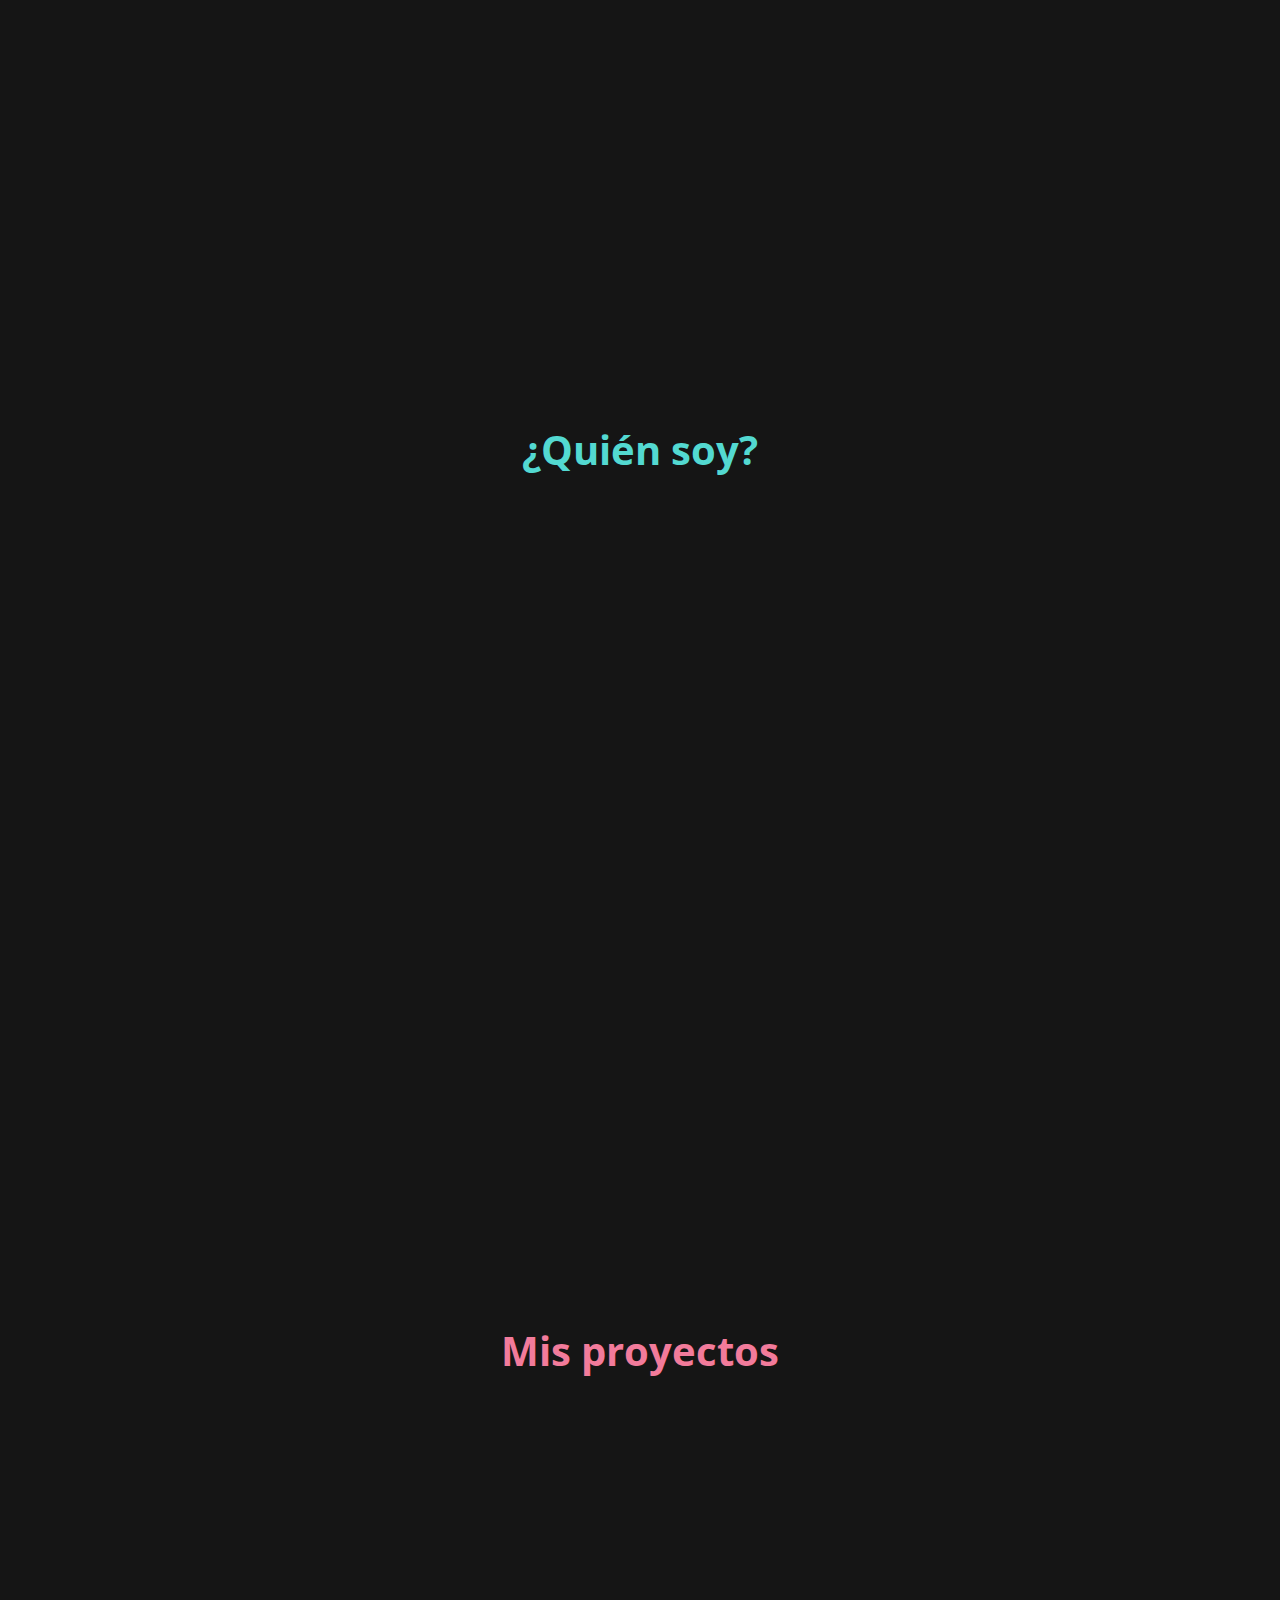
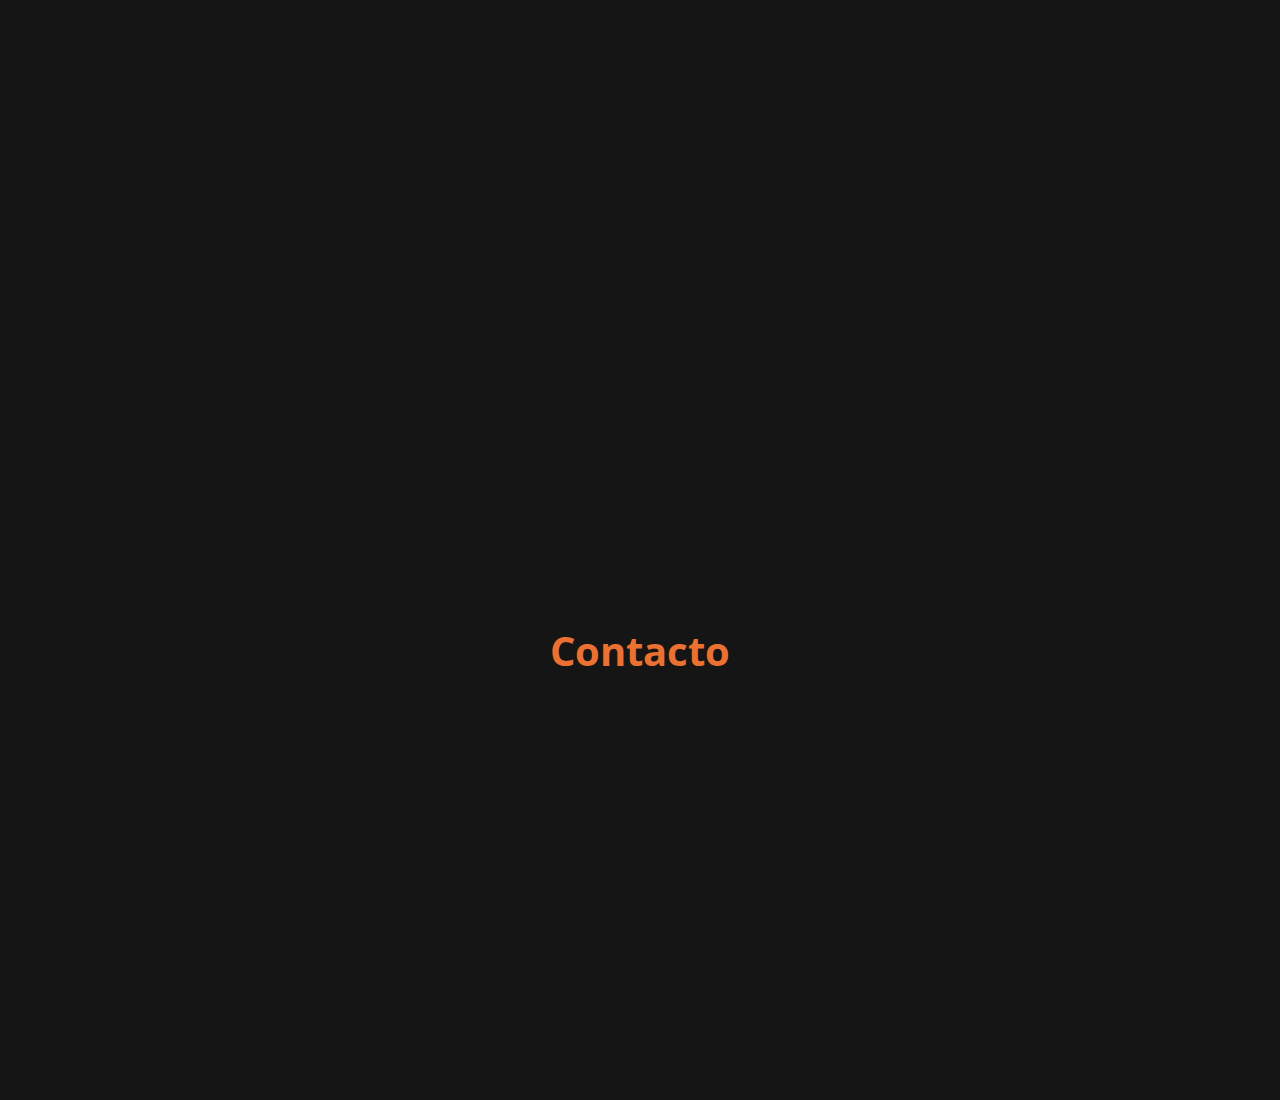
<file: index.html>
<!DOCTYPE html>
<html lang="en">
<head>
    <meta charset="UTF-8">
    <meta http-equiv="X-UA-Compatible" content="IE=edge">
    <meta name="viewport" content="width=device-width, initial-scale=1.0">
    <link rel="stylesheet" href="style.css">
    <!--Fonts-->
    <link rel="preconnect" href="https://fonts.googleapis.com">
    <link rel="preconnect" href="https://fonts.gstatic.com" crossorigin>
    <link href="https://fonts.googleapis.com/css2?family=Open+Sans:ital,wght@0,300;0,400;0,600;1,300;1,400&display=swap" rel="stylesheet">
    <link href="https://cdn.jsdelivr.net/npm/bootstrap@5.2.0-beta1/dist/css/bootstrap.min.css" rel="stylesheet" integrity="sha384-0evHe/X+R7YkIZDRvuzKMRqM+OrBnVFBL6DOitfPri4tjfHxaWutUpFmBp4vmVor" crossorigin="anonymous">
    <title>Menu</title>
</head>
<body>
      <div class="row" style="width: 100%; height: 98vh;margin:0">
        <div class="background-one link-container col-md-4 col-12" style="height: 100vh;">
          <a class="link-one" href="Who.html"><b>¿Quién soy?</b></a>
        </div>
        <div class="background-two link-container col-md-4 col-12" style="height: 100vh;">
          <a class="link-two" href="Proyects.html"><b>Mis proyectos</b></a>
        </div>
        <div class="background-three link-container col-md-4 col-12" style="height: 100vh;">
          <a class="link-three" href="Contact.html"><b>Contacto</b></a>
        </div>
      </div>
      <script src="https://cdn.jsdelivr.net/npm/bootstrap@5.2.0-beta1/dist/js/bootstrap.bundle.min.js" integrity="sha384-pprn3073KE6tl6bjs2QrFaJGz5/SUsLqktiwsUTF55Jfv3qYSDhgCecCxMW52nD2" crossorigin="anonymous"></script>
</body>
</html>
</file>
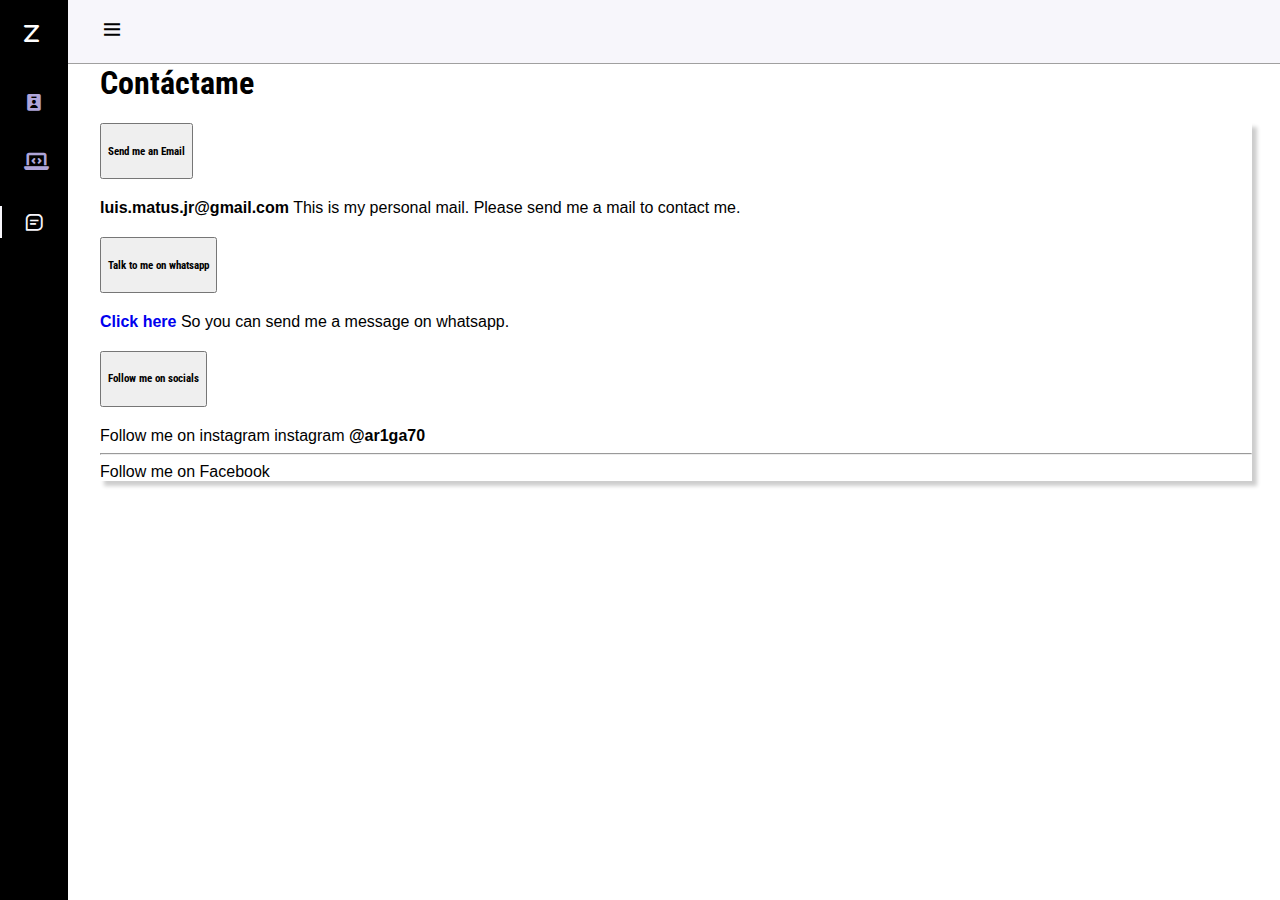
<file: Contact.html>
<!DOCTYPE html>
<html lang="en">
<head>
    <meta charset="UTF-8">
    <meta http-equiv="X-UA-Compatible" content="IE=edge">
    <meta name="viewport" content="width=device-width, initial-scale=1.0">
    <title>Contacto</title><!--Boostrap-->
    <!--Boostrap-->
    <!-- CSS only -->
    <link href="https://cdn.jsdelivr.net/npm/bootstrap@5.2.0-beta1/dist/css/bootstrap.min.css" rel="stylesheet" integrity="sha384-0evHe/X+R7YkIZDRvuzKMRqM+OrBnVFBL6DOitfPri4tjfHxaWutUpFmBp4vmVor" crossorigin="anonymous">
    <link rel="stylesheet" href="https://cdnjs.cloudflare.com/ajax/libs/jquery/3.2.1/jquery.min.js">
    <link rel="stylesheet" href="https://cdn.jsdelivr.net/npm/bootstrap@5.0.0-beta1/dist/js/bootstrap.bundle.min.js">
    <link rel="stylesheet" href="https://cdn.jsdelivr.net/npm/boxicons@latest/css/boxicons.min.css">
    <!--Iconos-->
    <link rel="stylesheet" href="https://cdnjs.cloudflare.com/ajax/libs/font-awesome/6.1.1/css/all.min.css">
    
    <!--Styles customs-->
    <link rel="stylesheet" href="stylewho.css">
    <!--Fonts-->
    <link rel="preconnect" href="https://fonts.googleapis.com">
    <link rel="preconnect" href="https://fonts.gstatic.com" crossorigin>
    <link href="https://fonts.googleapis.com/css2?family=Roboto+Condensed:wght@400;700&display=swap" rel="stylesheet">
</head>
<body id="body-pd">
  <header class="header" id="header" style="border-bottom: 1px solid rgb(160, 160, 160) ;">
      <div class="header_toggle"> <i class='bx bx-menu' id="header-toggle"></i> </div>
  </header>
  <div class="l-navbar" id="nav-bar">
      <nav class="nav">
          <div> <a href="index.html" class="nav_logo"> <i class="fa-solid fa-z nav_icon" style="color: white;"></i> <span class="nav_logo-name">ukhu</span> </a>
              <div class="nav_list"> 
                  <a href="Who.html" class="nav_link"> <i class='bx bxs-user-badge nav_icon'></i> <span class="nav_name">Who am I?</span> </a> 
                  <a href="Proyects.html" class="nav_link" > <i class="fa-solid fa-laptop-code nav_icon"></i></i> <span class="nav_name">Proyects</span> </a> 
                  <a href="Contact.html" class="nav_link active"> <i class='bx bx-message-square-detail nav_icon'></i> <span class="nav_name">Contact me</span> </a> 
      </nav>
  </div>
  <!--Main content-->
  <h1>Contáctame</h1>
  <div class="container-fluid" style="max-width: 90vw; ">
    <div class="accordion" id="accordionExample">
      <div class="accordion-item">
        <h2 class="accordion-header" id="headingOne">
          <button class="accordion-button" type="button" data-bs-toggle="collapse" data-bs-target="#collapseOne" aria-expanded="true" aria-controls="collapseOne">
            <h5>Send me an Email</h5>
          </button>
        </h2>
        <div id="collapseOne" class="accordion-collapse collapse show" aria-labelledby="headingOne" data-bs-parent="#accordionExample">
          <div class="accordion-body">
            <strong>luis.matus.jr@gmail.com</strong> This is my personal mail. Please send me a mail to contact me.
          </div>
        </div>
      </div>
      <div class="accordion-item">
        <h2 class="accordion-header" id="headingTwo">
          <button class="accordion-button collapsed" type="button" data-bs-toggle="collapse" data-bs-target="#collapseTwo" aria-expanded="false" aria-controls="collapseTwo">
            <h5>Talk to me on whatsapp</h5>
          </button>
        </h2>
        <div id="collapseTwo" class="accordion-collapse collapse" aria-labelledby="headingTwo" data-bs-parent="#accordionExample">
          <div class="accordion-body">
            <strong> <a href="https://alvo.chat/3O0" target="_blank">Click here</a> </strong> So you can send me a message on whatsapp.
          </div>
        </div>
      </div>
      <div class="accordion-item">
        <h2 class="accordion-header" id="headingThree">
          <button class="accordion-button collapsed" type="button" data-bs-toggle="collapse" data-bs-target="#collapseThree" aria-expanded="false" aria-controls="collapseThree">
            <h5>Follow me on socials</h5>
          </button>
        </h2>
        <div id="collapseThree" class="accordion-collapse collapse" aria-labelledby="headingThree" data-bs-parent="#accordionExample">
          <div class="accordion-body">
            Follow me on instagram instagram <strong>@ar1ga70</strong> <hr>
            Follow me on Facebook <strong><a href="https://www.facebook.com/luismanujr" target="_blank"></a></strong>
          </div>
        </div>
      </div>
    </div>
  </div>
  
<!-- JavaScript Bundle with Popper -->
<script src="https://cdn.jsdelivr.net/npm/bootstrap@5.2.0-beta1/dist/js/bootstrap.bundle.min.js" integrity="sha384-pprn3073KE6tl6bjs2QrFaJGz5/SUsLqktiwsUTF55Jfv3qYSDhgCecCxMW52nD2" crossorigin="anonymous"></script>
<script src="script.js"></script>
</body>
</html>
</file>
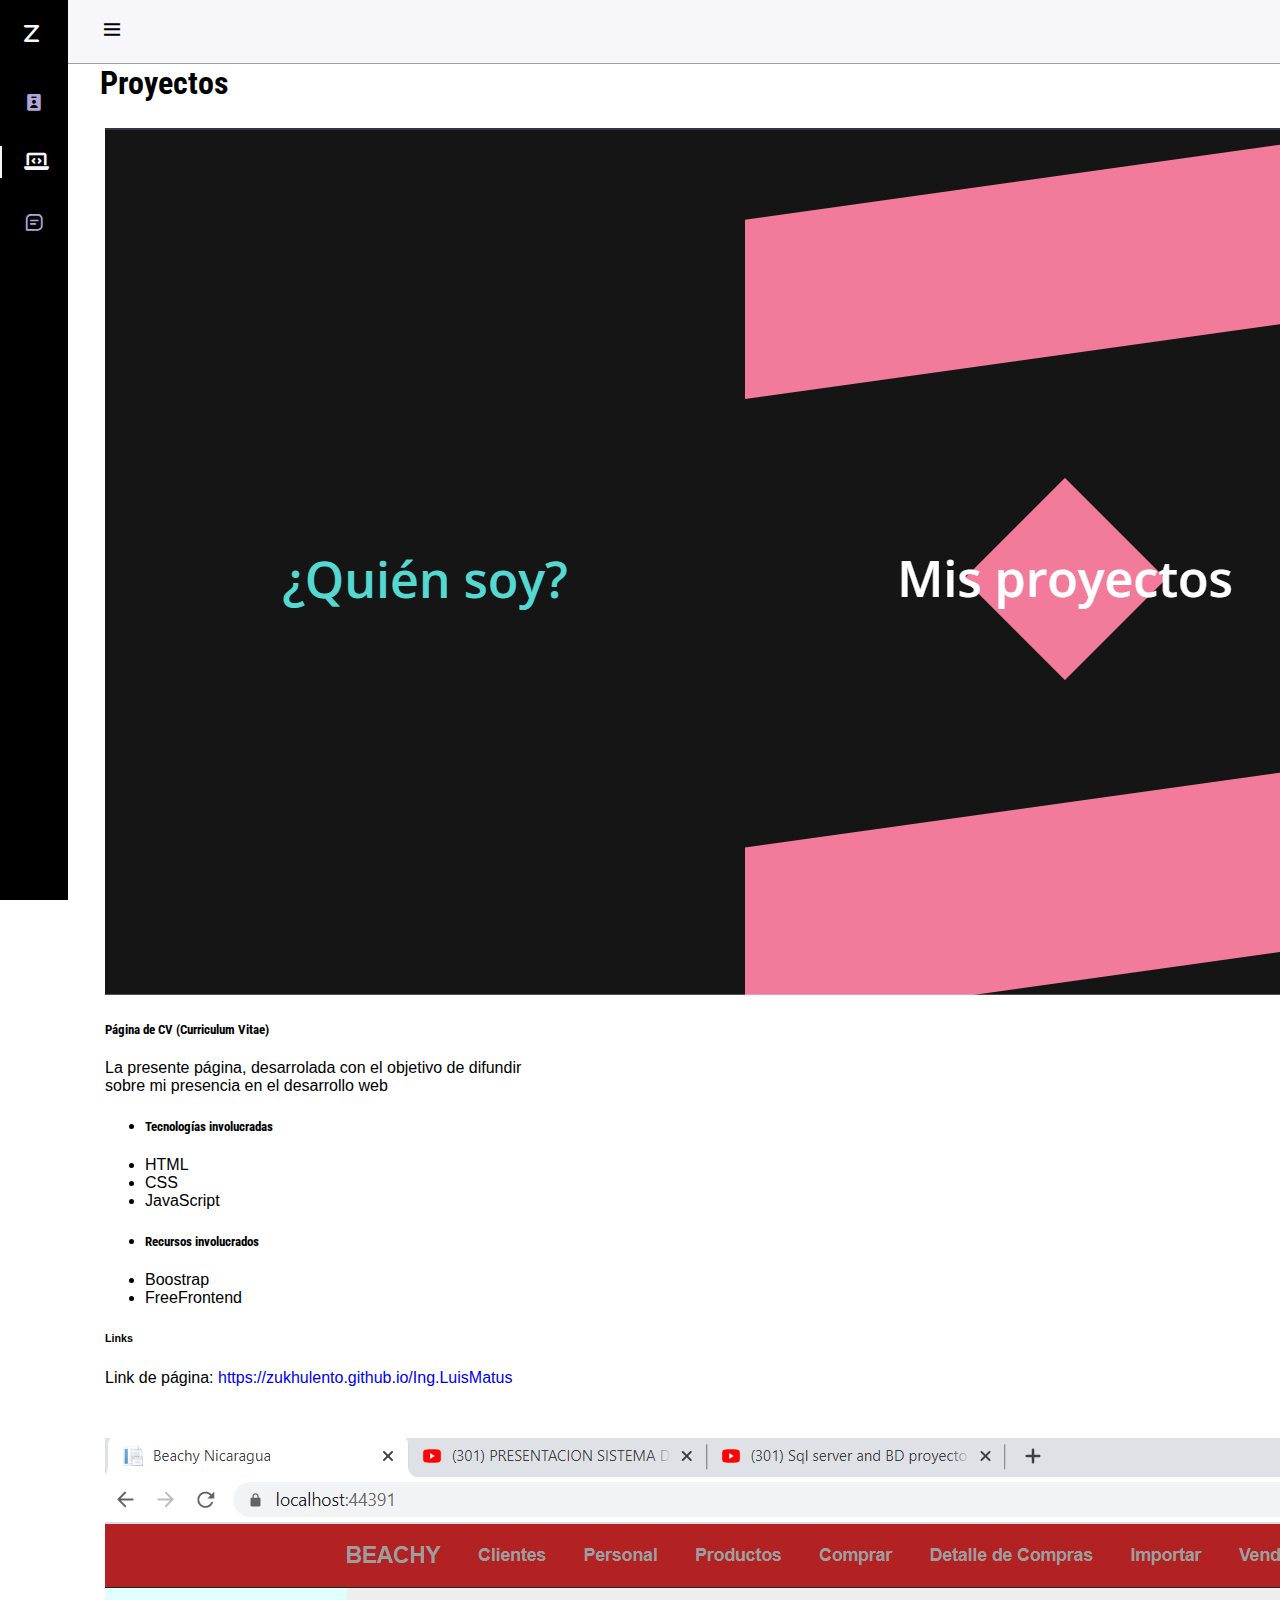
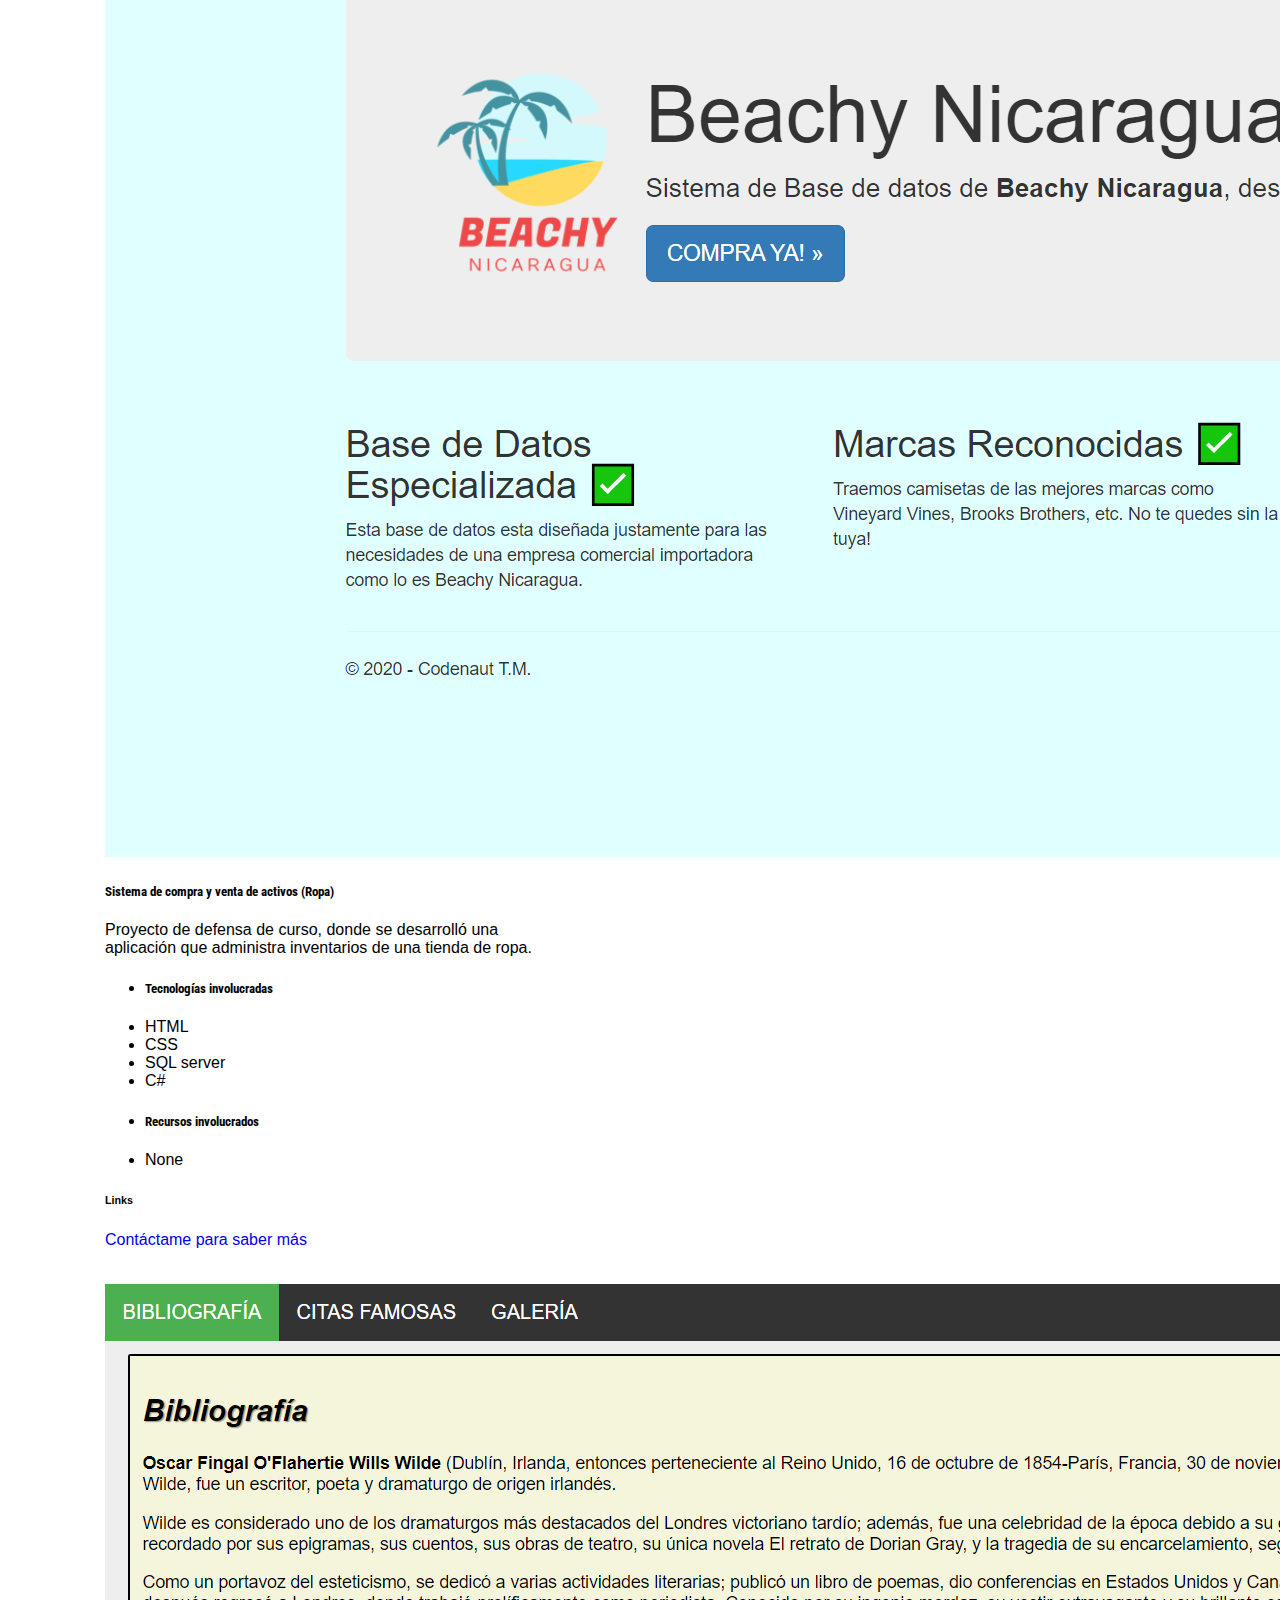
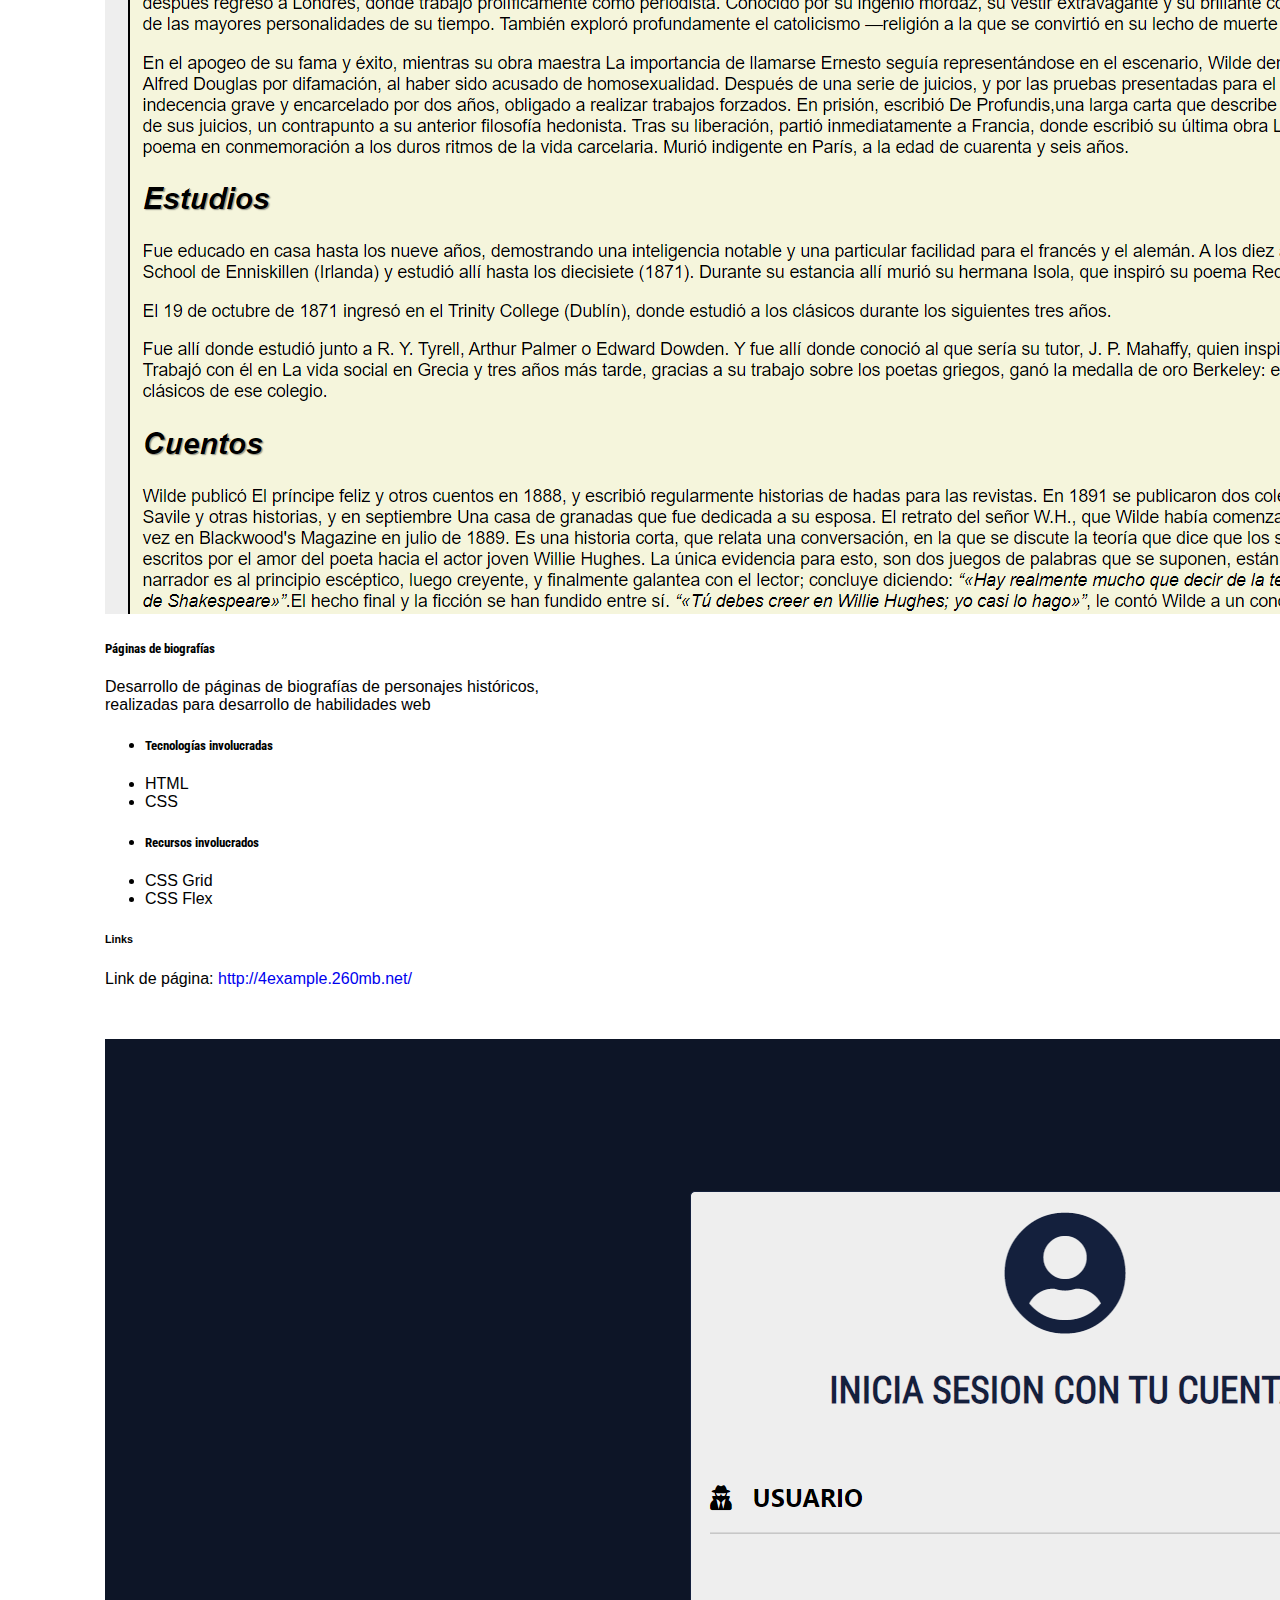
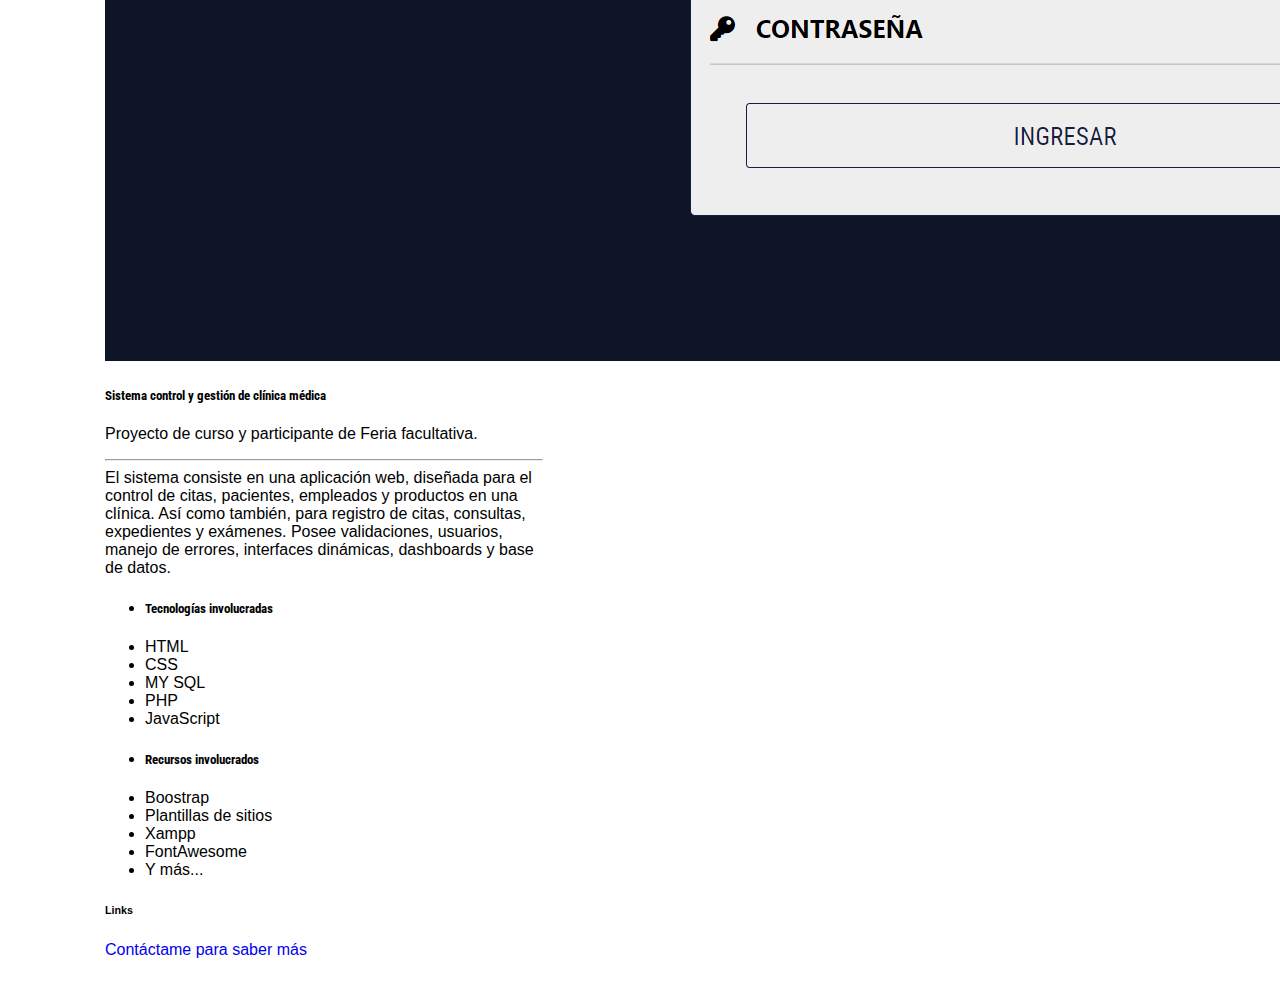
<file: Proyects.html>
<!DOCTYPE html>
<html lang="en">
<head>
    <meta charset="UTF-8">
    <meta http-equiv="X-UA-Compatible" content="IE=edge">
    <meta name="viewport" content="width=device-width, initial-scale=1.0">
    <title>Proyectos</title>
    <!--Boostrap-->
    <!-- CSS only -->
    <link href="https://cdn.jsdelivr.net/npm/bootstrap@5.2.0-beta1/dist/css/bootstrap.min.css" rel="stylesheet" integrity="sha384-0evHe/X+R7YkIZDRvuzKMRqM+OrBnVFBL6DOitfPri4tjfHxaWutUpFmBp4vmVor" crossorigin="anonymous">
    <link rel="stylesheet" href="https://cdnjs.cloudflare.com/ajax/libs/jquery/3.2.1/jquery.min.js">
    <link rel="stylesheet" href="https://cdn.jsdelivr.net/npm/bootstrap@5.0.0-beta1/dist/js/bootstrap.bundle.min.js">
    <link rel="stylesheet" href="https://cdn.jsdelivr.net/npm/boxicons@latest/css/boxicons.min.css">
    <!--Iconos-->
    <link rel="stylesheet" href="https://cdnjs.cloudflare.com/ajax/libs/font-awesome/6.1.1/css/all.min.css">
    
    <!--Styles customs-->
    <link rel="stylesheet" href="stylewho.css">
    <link rel="stylesheet" href="styleproyects.css">
    <!--Fonts-->
    <link rel="preconnect" href="https://fonts.googleapis.com">
    <link rel="preconnect" href="https://fonts.gstatic.com" crossorigin>
    <link href="https://fonts.googleapis.com/css2?family=Roboto+Condensed:wght@400;700&display=swap" rel="stylesheet">
</head>
<body id="body-pd">
  <header class="header" id="header" style="border-bottom: 1px solid rgb(160, 160, 160) ;">
      <div class="header_toggle"> <i class='bx bx-menu' id="header-toggle"></i> </div>
  </header>
  <div class="l-navbar" id="nav-bar">
    <nav class="nav">
        <div> <a href="index.html" class="nav_logo"> <i class="fa-solid fa-z nav_icon" style="color: white;"></i> <span class="nav_logo-name">ukhu</span> </a>
            <div class="nav_list"> 
                <a href="Who.html" class="nav_link"> <i class='bx bxs-user-badge nav_icon'></i> <span class="nav_name">Who am I?</span> </a> 
                <a href="Proyects.html" class="nav_link active"  > <i class="fa-solid fa-laptop-code nav_icon"></i></i> <span class="nav_name">Proyects</span> </a> 
                <a href="Contact.html" class="nav_link "> <i class='bx bx-message-square-detail nav_icon'></i> <span class="nav_name">Contact me</span> </a> 
    </nav>
  </div>
    <h1>Proyectos</h1>
    <!--Main content-->
    <div class="container-fluid row">
        <div class="col-md-1">

        </div>
        <div class="card col-12 col-md-4">
            <img src="Img/P1.png" class="card-img-top" alt="Proyecto 1">
            <div class="card-body">
              <h5 class="card-title">Página de CV (Curriculum Vitae)</h5>
              <p class="card-text">La presente página, desarrolada con el objetivo de difundir sobre mi presencia en el desarrollo web</p>
            </div>
            
            <ul class="list-group list-group-flush">
                
                <li class="list-group-item"><h5 class="card-title">Tecnologías involucradas</h5></li>
                <li class="list-group-item">HTML</li>
                <li class="list-group-item">CSS</li>
                <li class="list-group-item">JavaScript</li>
                <li class="list-group-item"><h5 class="card-title">Recursos involucrados</h5></li>
                <li class="list-group-item">Boostrap</li>
                <li class="list-group-item">FreeFrontend</li>

            </ul>
            <div class="card-body">
                <h6 class="card-title">Links</h6>
              <p>Link de página: <a href="https://zukhulento.github.io/Ing.LuisMatus" class="card-link">https://zukhulento.github.io/Ing.LuisMatus</a></p>
            </div>
        </div>
        <div class="col-md-1">

        </div>
        <div class="card  col-12 col-md-4">
        <img src="Img/IMG.png" class="card-img-top" alt="Proyecto 2">
        <div class="card-body">
            <h5 class="card-title">Sistema de compra y venta de activos (Ropa)</h5>
            <p class="card-text">Proyecto de defensa de curso, donde se desarrolló una aplicación que administra inventarios de una tienda de ropa.</p>
        </div>
        <ul class="list-group list-group-flush">
            <li class="list-group-item"><h5 class="card-title">Tecnologías involucradas</h5></li>
                <li class="list-group-item">HTML</li>
                <li class="list-group-item">CSS</li>
                <li class="list-group-item">SQL server</li>
                <li class="list-group-item">C#</li>
                <li class="list-group-item"><h5 class="card-title">Recursos involucrados</h5></li>
                <li class="list-group-item">None</li>
        </ul>
        <div class="card-body">
            <h6 class="card-title">Links</h6>
            <a href="Contact.html" class="card-link">Contáctame para saber más</a>
        </div>
        </div>

    </div>
    <div class="container-fluid row">
        <div class="col-md-1">

        </div>
        <div class="card col-12 col-md-4">
            <img src="Img/Páginas.png" class="card-img-top" alt="Proyecto 3">
            <div class="card-body">
              <h5 class="card-title">Páginas de biografías</h5>
              <p class="card-text">Desarrollo de páginas de biografías de personajes históricos, realizadas para desarrollo de habilidades web</p>
            </div>
            
            <ul class="list-group list-group-flush">
                
                <li class="list-group-item"><h5 class="card-title">Tecnologías involucradas</h5></li>
                <li class="list-group-item">HTML</li>
                <li class="list-group-item">CSS</li>
                <li class="list-group-item"><h5 class="card-title">Recursos involucrados</h5></li>
                <li class="list-group-item">CSS Grid</li>
                <li class="list-group-item">CSS Flex</li>

            </ul>
            <div class="card-body">
                <h6 class="card-title">Links</h6>
              <p>Link de página: <a href="http://4example.260mb.net/" class="card-link">http://4example.260mb.net/</a></p>
            </div>
        </div>
        <div class="col-md-1">

        </div>
        <div class="card  col-12 col-md-4">
        <img src="Img/SistemaClinica.png" class="card-img-top" alt="Proyecto 4">
        <div class="card-body">
            <h5 class="card-title">Sistema control y gestión de clínica médica</h5>
            <p class="card-text">Proyecto de curso y participante de Feria facultativa. <hr>
            El sistema consiste en una aplicación web, diseñada para el control de citas, pacientes, empleados y productos en una clínica. Así como también, para registro de citas, consultas,
        expedientes y exámenes. Posee validaciones, usuarios, manejo de errores, interfaces dinámicas, dashboards y base de datos.</p>
        </div>
        <ul class="list-group list-group-flush">
            <li class="list-group-item"><h5 class="card-title">Tecnologías involucradas</h5></li>
                <li class="list-group-item">HTML</li>
                <li class="list-group-item">CSS</li>
                <li class="list-group-item">MY SQL</li>
                <li class="list-group-item">PHP</li>
                <li class="list-group-item">JavaScript</li>
                <li class="list-group-item"><h5 class="card-title">Recursos involucrados</h5></li>
                <li class="list-group-item">Boostrap</li>
                <li class="list-group-item">Plantillas de sitios</li>
                <li class="list-group-item">Xampp</li>
                <li class="list-group-item">FontAwesome</li>
                <li class="list-group-item">Y más...</li>
        </ul>
        <div class="card-body">
            <h6 class="card-title">Links</h6>
            <a href="/Contact.html" class="card-link">Contáctame para saber más</a>
        </div>
        </div>

    </div>
    <!-- JavaScript Bundle with Popper -->
    <script src="https://cdn.jsdelivr.net/npm/bootstrap@5.2.0-beta1/dist/js/bootstrap.bundle.min.js" integrity="sha384-pprn3073KE6tl6bjs2QrFaJGz5/SUsLqktiwsUTF55Jfv3qYSDhgCecCxMW52nD2" crossorigin="anonymous"></script>
    <script src="script.js"></script>
</body>
</html>
</file>
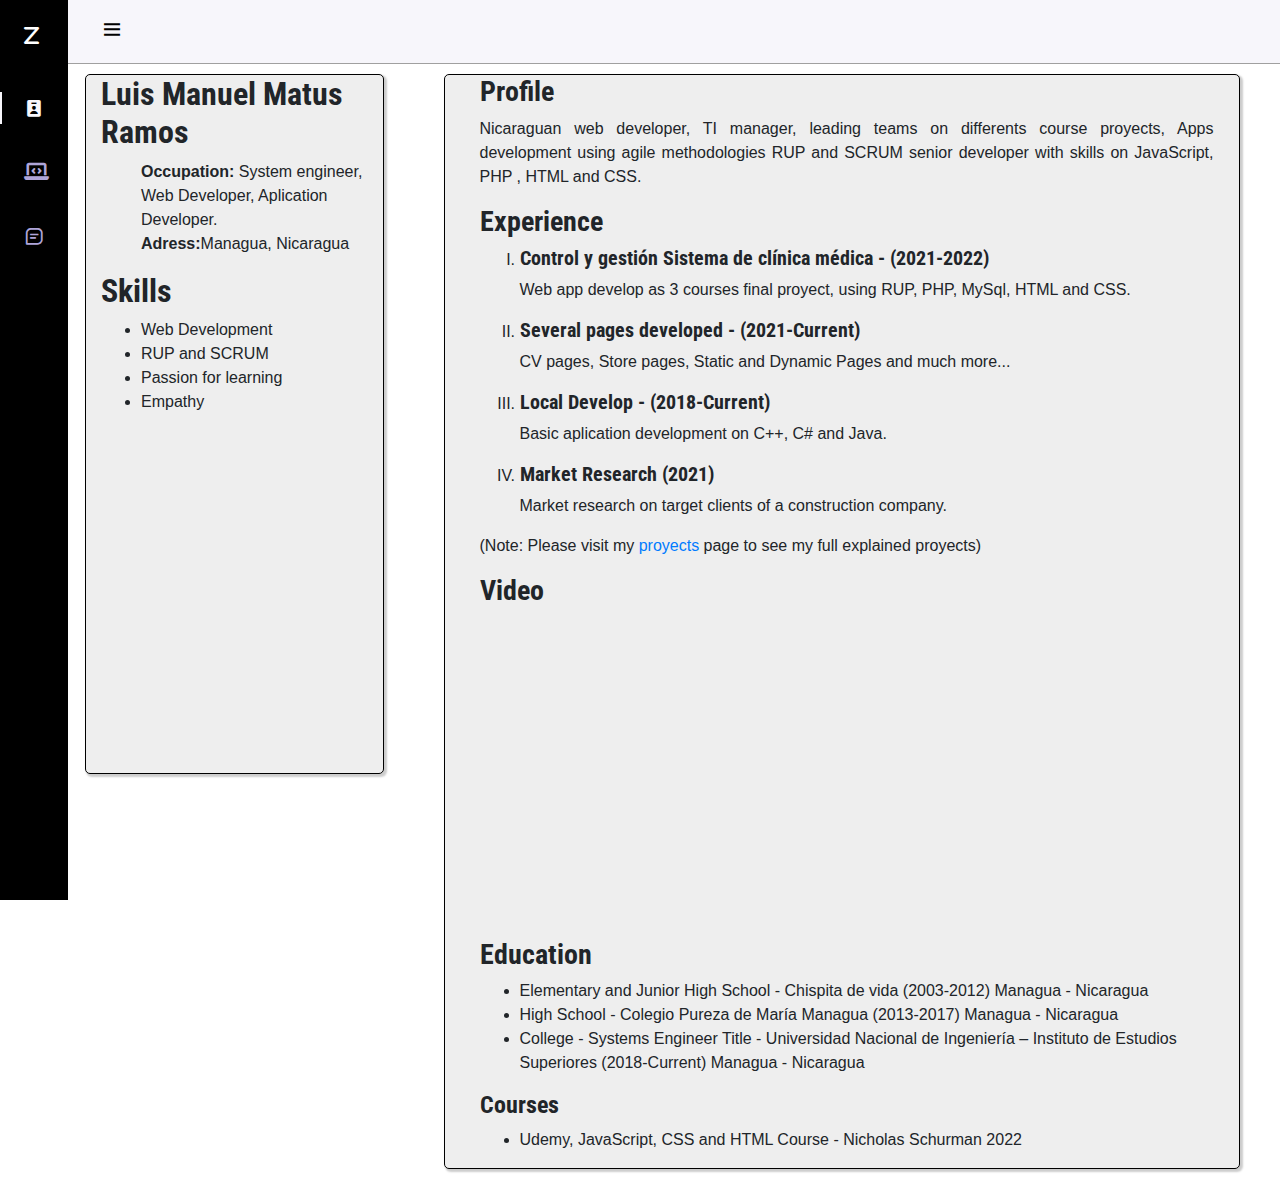
<file: Who.html>
<!DOCTYPE html>
<html lang="en">

<head>
    <meta charset="UTF-8">
    <meta http-equiv="X-UA-Compatible" content="IE=edge">
    <meta name="viewport" content="width=device-width, initial-scale=1.0">
    <title>¿Quién soy?</title>
    <!--Boostrap-->
    <!-- CSS only -->
    <link rel="stylesheet" href="https://maxcdn.bootstrapcdn.com/bootstrap/4.1.3/css/bootstrap.min.css">
    <link href="https://cdn.jsdelivr.net/npm/bootstrap@5.2.0-beta1/dist/css/bootstrap.min.css" rel="stylesheet"
        integrity="sha384-0evHe/X+R7YkIZDRvuzKMRqM+OrBnVFBL6DOitfPri4tjfHxaWutUpFmBp4vmVor" crossorigin="anonymous">
    <link rel="stylesheet" href="https://cdnjs.cloudflare.com/ajax/libs/jquery/3.2.1/jquery.min.js">
    <link rel="stylesheet" href="https://cdn.jsdelivr.net/npm/bootstrap@5.0.0-beta1/dist/js/bootstrap.bundle.min.js">
    <link rel="stylesheet" href="https://cdn.jsdelivr.net/npm/boxicons@latest/css/boxicons.min.css">
    <!--Iconos-->
    <link rel="stylesheet" href="https://cdnjs.cloudflare.com/ajax/libs/font-awesome/6.1.1/css/all.min.css">

    <!--Styles customs-->
    <link rel="stylesheet" href="stylewho.css">
    <!--Fonts-->
    <link rel="preconnect" href="https://fonts.googleapis.com">
    <link rel="preconnect" href="https://fonts.gstatic.com" crossorigin>
    <link href="https://fonts.googleapis.com/css2?family=Roboto+Condensed:wght@400;700&display=swap" rel="stylesheet">
</head>

<body id="body-pd">
    <header class="header" id="header" style="border-bottom: 1px solid rgb(160, 160, 160) ;">
        <div class="header_toggle"> <i class='bx bx-menu' id="header-toggle"></i> </div>
    </header>
    <div class="l-navbar" id="nav-bar">
        <nav class="nav">
            <div> <a href="index.html" class="nav_logo"> <i class="fa-solid fa-z nav_icon" style="color: white;"></i>
                    <span class="nav_logo-name">ukhu</span> </a>
                <div class="nav_list">
                    <a href="Who.html" class="nav_link active"> <i class='bx bxs-user-badge nav_icon'></i> <span
                            class="nav_name">Who am I?</span> </a>
                    <a href="Proyects.html" class="nav_link"> <i class="fa-solid fa-laptop-code nav_icon"></i></i> <span
                            class="nav_name">Proyects</span> </a>
                    <a href="Contact.html" class="nav_link "> <i class='bx bx-message-square-detail nav_icon'></i>
                        <span class="nav_name">Contact me</span> </a>
        </nav>
    </div>
    <!--Container Main start-->
    <div class="container-fluid" style="margin: 0; padding: 0;">
        <div class="row">
            <div class="col-md-3 col-12 columna uno" style="max-height: 700px; padding-bottom: 40px; margin-bottom: 20px;">
                <div class="overflow-auto">
                    <h2>Luis Manuel Matus Ramos</h2>
                    <ul class="BasicInfo">
                        <li>
                            <div><b>Occupation: </b>System engineer, Web Developer, Aplication Developer.</div>
                        </li>
                        <li>
                            <div><b>Adress:</b>Managua, Nicaragua</div>
                        </li>
                    </ul>
                    <h2>Skills</h2>
                    <ul>
                        <li>Web Development</li>
                        <li>RUP and SCRUM</li>
                        <li>Passion for learning</li>
                        <li>Empathy</li>
                    </ul>

                </div>
            </div>
            <div class="col-md-8 col-12 columna dos">
                <div class="resumen" style=" padding-left: 20px; max-height: 99%;">
                    <div class="text-break">
                        <h3>Profile</h3>
                        <p class="text-justify" style="padding-right: 10px;">Nicaraguan web developer, TI manager,
                            leading teams on differents
                            course proyects, Apps development using agile methodologies RUP and SCRUM senior developer
                            with skills on JavaScript, PHP
                            , HTML and CSS.
                        </p>
                    </div>
                    <div>
                        <p>
                        <h3>Experience</h3>
                        <ol type="I">
                            <li>
                                <h5>Control y gestión Sistema de clínica médica - (2021-2022)</h5>
                                <p>
                                    Web app develop as 3 courses final proyect, using RUP, PHP, MySql, HTML and CSS.
                                </p>
                            </li>
                            <li>
                                <h5>Several pages developed - (2021-Current)</h5>
                                <p>
                                    CV pages, Store pages, Static and Dynamic Pages and much more...
                                </p>
                            </li>
                            <li>
                                <h5>Local Develop - (2018-Current)</h5>
                                <p>
                                    Basic aplication development on C++, C# and Java.
                                </p>
                            </li>
                            <li>
                                <h5>Market Research (2021)</h5>
                                <p>
                                    Market research on target clients of a construction company.
                                </p>
                            </li>
                        </ol>
                        <span>(Note: Please visit my <a href="Proyects.html"> proyects</a> page to see my full explained
                            proyects)</span>
                        </p>
                    </div>

                    <h3>Video</h3>
                    <div class="container-fluid">
                        <iframe width="560" height="315" class="container"
                            src="https://www.youtube.com/embed/Nc4rilo20yo" title="YouTube video player" frameborder="0"
                            allow="accelerometer; autoplay; clipboard-write; encrypted-media; gyroscope; picture-in-picture"
                            allowfullscreen></iframe>
                    </div>
                    <h3>Education</h3>
                    <div class="colegios">
                        <ul>
                            <li>Elementary and Junior High School - Chispita de vida (2003-2012) Managua - Nicaragua
                            </li>
                            <li>High School - Colegio Pureza de María Managua (2013-2017) Managua - Nicaragua</li>
                            <li>College - Systems Engineer Title - Universidad Nacional de Ingeniería – Instituto de
                                Estudios Superiores (2018-Current) Managua - Nicaragua</li>
                        </ul>
                        <h4>Courses</h4>
                        <ul>
                            <li>Udemy, JavaScript, CSS and HTML Course - Nicholas Schurman 2022</li>
                        </ul>
                    </div>
                </div>
            </div>
        </div>
    </div>

    <!-- JavaScript Bundle with Popper -->
    <script src="https://cdn.jsdelivr.net/npm/bootstrap@5.2.0-beta1/dist/js/bootstrap.bundle.min.js"
        integrity="sha384-pprn3073KE6tl6bjs2QrFaJGz5/SUsLqktiwsUTF55Jfv3qYSDhgCecCxMW52nD2"
        crossorigin="anonymous"></script>
    <script src="script.js"></script>

</body>

</html>
</file>
<file: style.css>
/*Menu Styles*/
body {
    margin: 0;
    height: 100vh;/*
    display: grid;
    grid-template-columns: repeat(3, 1fr);
    grid-template-rows: 1fr;*/
  }
  
  .background-one {
    background-color: #151515;
  }
  
  .background-two {
    background-color: #151515;
  }
  
  .background-three {
    background-color: #151515;
  }
  
  .link-container {
    display: flex;
    flex-direction: column;
    justify-content: center;
    align-items: center;
    height: 100%;
    position: relative;
    z-index: 0;
  }
  
  a {
    font-family: "Bungee", cursive;
    font-size: 2.5em;
  }
  
  .link-one {
    color: #53d9d1;
    transition: color 1s cubic-bezier(0.32, 0, 0.67, 0);
    line-height: 1em;
  }
  
  .link-one:hover {
    color: #111;
    transition: color 1s cubic-bezier(0.33, 1, 0.68, 1);
  }
  
  .link-one::before {
    content: "";
    position: absolute;
    z-index: -1;
    width: 100%;
    height: 100%;
    top: 0;
    right: 0;
    background-color: #53d9d1;
  
    clip-path: circle(0% at 50% calc(50%));
    transition: clip-path 1s cubic-bezier(0.65, 0, 0.35, 1);
  }
  
  .link-one:hover::before {
    clip-path: circle(100% at 50% 50%);
  }
  
  .link-one::after {
    content: "";
    position: absolute;
    z-index: -1;
    width: 100%;
    height: 100%;
    top: 0;
    right: 0;
    background-color: #151515;
  
    clip-path: polygon(
      40% 0%,
      60% 0%,
      60% 0%,
      40% 0%,
      40% 100%,
      60% 100%,
      60% 100%,
      40% 100%
    );
  
    /*
    Didn't look consistently awesome enough
    across different viewing widths.
    clip-path: polygon(
      50% 50%,
      50% 50%,
      50% 50%,
      50% 50%,
      50% 50%,
      50% 50%,
      50% 50%,
      50% 50%,
      50% 50%,
      50% 50%,
      50% 50%,
      50% 50%,
      50% 50%,
      50% 50%,
      50% 50%,
      50% 50%,
      50% 50%,
      50% 50%,
      50% 50%,
      50% 50%,
      50% 50%,
      50% 50%
    );
    */
    transition: clip-path 1s cubic-bezier(0.65, 0, 0.35, 1);
  }
  
  .link-one:hover::after {
    /*
    clip-path: polygon(
      20% 45%,
      10% 40%,
      30% 30%,
      40% 35%,
      60% 35%,
      70% 30%,
      90% 40%,
      80% 45%,
      60% 35%,
      40% 35%,
      20% 45%,
      20% 55%,
      10% 60%,
      30% 70%,
      40% 65%,
      60% 65%,
      70% 70%,
      90% 60%,
      80% 55%,
      60% 65%,
      40% 65%,
      20% 55%
    );
    */
    clip-path: polygon(
      40% 10%,
      60% 10%,
      60% 35%,
      40% 35%,
      40% 90%,
      60% 90%,
      60% 65%,
      40% 65%
    );
  }
  
  .link-two {
    color: #f27b9b;
    transition: color 1s cubic-bezier(0.32, 0, 0.67, 0);
  }
  
  .link-two:hover {
    color: rgb(255, 255, 255);
    transition: color 1s cubic-bezier(0.33, 1, 0.68, 1);
  }
  
  .link-two::before {
    content: "";
    position: absolute;
    z-index: -2;
    width: 100%;
    height: 100%;
    top: 0;
    right: 0;
    clip-path: polygon(
      0% -20%,
      100% -30%,
      100% -10%,
      0% 0%,
      0% 130%,
      100% 120%,
      100% 100%,
      0% 110%
    );
    background-color: #f27b9b;
  
    transition: clip-path 1s cubic-bezier(0.25, 1, 0.5, 1);
  }
  
  .link-two:hover::before {
    clip-path: polygon(
      0% 10%,
      100% 0%,
      100% 20%,
      0% 30%,
      0% 100%,
      100% 90%,
      100% 70%,
      0% 80%
    );
  }
  
  .link-two::after {
    content: "";
    position: absolute;
    z-index: -1;
    width: 5ch;
    height: 5ch;
    top: 50%;
    right: 50%;
    transform: translate(50%, -50%) rotate(0deg) scale(0);
    transition: transform 1s ease;
  
    background-color: #f27b9b;
  }
  
  .link-two:hover::after {
    transform: translate(50%, -50%) rotate(135deg) scale(1);
  }
  .link-three {
    color: #eb7132;
  }
  
  .link-three::after {
    content: "";
    position: absolute;
    z-index: 2;
    width: 50%;
    height: 100%;
    top: 0%;
    left: 0%;
    transform: translate(0, -50%) scaleY(0);
    transition: transform 1s ease;
    mix-blend-mode: difference;
  
    clip-path: polygon(
      20% 60%,
      100% 60%,
      100% 40%,
      20% 40%,
      20% 0%,
      60% 0%,
      60% 20%,
      20% 20%
    );
  
    background-color: #eb7132;
  }
  
  .link-three:hover::after {
    transform: translate(0, 0%) scaleY(1);
  }
  
  .link-three::before {
    content: "";
    position: absolute;
    z-index: 2;
    width: 50%;
    height: 100%;
    bottom: 0%;
    right: 0%;
    transform: translate(0, 50%) scaleY(0);
    transition: transform 1s ease;
    mix-blend-mode: difference;
  
    clip-path: polygon(
      80% 40%,
      0% 40%,
      0% 60%,
      80% 60%,
      80% 100%,
      40% 100%,
      40% 80%,
      80% 80%
    );
  
    background-color: #eb7132;
  }
  
  .link-three:hover::before {
    transform: translate(0%, 0%) scaleY(1);
  }
  
  .link-three:hover {
    color: #eb7132;
  }
  /*Fonts customs*/
  *, .link-container a{
    font-family: 'Open Sans', sans-serif;
    text-decoration: none;
  }
  #add{
    font-size: 10px;
    margin: 0;
    padding: 0;
  }
</file>
<file: stylewho.css>
*, nav{
    font-family: 'Open Sans', sans-serif;
    text-decoration: none;
}
body h1,h2,h3,h4,h5{
    font-family: 'Roboto Condensed', sans-serif;
    font-weight: bold
}

ul li p{
    font-weight: lighter;
}
@import url("https://fonts.googleapis.com/css2?family=Nunito:wght@400;600;700&display=swap");:root{--header-height: 3rem;--nav-width: 68px;--first-color: black;--first-color-light: #AFA5D9;--white-color: #F7F6FB;--body-font: 'Nunito', sans-serif;--normal-font-size: 1rem;--z-fixed: 100}*,::before,::after{box-sizing: border-box}body{position: relative;margin: var(--header-height) 0 0 0;padding: 0 1rem;font-family: var(--body-font);font-size: var(--normal-font-size);transition: .5s}a{text-decoration: none}.header{width: 100%;height: var(--header-height);position: fixed;top: 0;left: 0;display: flex;align-items: center;justify-content: space-between;padding: 0 1rem;background-color: var(--white-color);z-index: var(--z-fixed);transition: .5s}.header_toggle{color: var(--first-color);font-size: 1.5rem;cursor: pointer}.header_img{width: 35px;height: 35px;display: flex;justify-content: center;border-radius: 50%;overflow: hidden}.header_img img{width: 40px}.l-navbar{position: fixed;top: 0;left: -30%;width: var(--nav-width);height: 100vh;background-color: var(--first-color);padding: .5rem 1rem 0 0;transition: .5s;z-index: var(--z-fixed)}.nav{height: 100%;display: flex;flex-direction: column;justify-content: space-between;overflow: hidden}.nav_logo, .nav_link{display: grid;grid-template-columns: max-content max-content;align-items: center;column-gap: 1rem;padding: .5rem 0 .5rem 1.5rem}.nav_logo{margin-bottom: 2rem}.nav_logo-icon{font-size: 1.25rem;color: var(--white-color)}.nav_logo-name{color: var(--white-color);font-weight: 700}.nav_link{position: relative;color: var(--first-color-light);margin-bottom: 1.5rem;transition: .3s}.nav_link:hover{color: var(--white-color)}.nav_icon{font-size: 1.25rem}.show{left: 0}.body-pd{padding-left: calc(var(--nav-width) + 1rem)}.active{color: var(--white-color)}.active::before{content: '';position: absolute;left: 0;width: 2px;height: 32px;background-color: var(--white-color)}.height-100{height:100vh}@media screen and (min-width: 768px){body{margin: calc(var(--header-height) + 1rem) 0 0 0;padding-left: calc(var(--nav-width) + 2rem)}.header{height: calc(var(--header-height) + 1rem);padding: 0 2rem 0 calc(var(--nav-width) + 2rem)}.header_img{width: 40px;height: 40px}.header_img img{width: 45px}.l-navbar{left: 0;padding: 1rem 1rem 0 0}.show{width: calc(var(--nav-width) + 156px)}.body-pd{padding-left: calc(var(--nav-width) + 188px)}}
.columna{
    background-color: #eee;
    border: 1px solid black ;
    border-radius: 5px ;
    box-shadow: 2px 2px 2px 1px rgba(0, 0, 0, 0.2);
    
}
.uno{
    margin-top: 10px;
}
.dos{
    margin-top: 10px;
    margin-bottom: 10px;
}
.foot3r{
    background-color: #eee;
    border: 1px solid black ;
    border-radius: 5px ;
    box-shadow: 2px 2px 2px 1px rgba(0, 0, 0, 0.2);
    margin-bottom: 10px;
    color: black;
    height: auto;
    padding: 3px;
}
.fot{
    display: flex;
    justify-content: space-around;
}
.fot button{
    border: 1px solid black;
    border-radius: 5px;
    box-shadow: 2px 2px 2px 1px rgba(0, 0, 0, 0.2);
    transition: 1s;
}
ul a{
    text-decoration: none;
    color: black;
    font-size: 20px;
    transition: 1s;
}
ul a:hover{

    text-decoration: none;
    font-size: 25px;
    color: white;
    
    font-weight: bold;

}
ul button:hover{
    background-color: black;

}
.foot3r ul{
    list-style: none;
    padding: 0;
    margin: 0;
}
.nav a{
    transition: 1sg;
}
.nav a:hover{
    font-size: 20px;
    text-decoration: none;
}
.accordion-collapse{
    width: 100%;
    transition: 1s;
}
.accordion{
    box-shadow: 4px 4px 4px 0.5px rgba(0, 0, 0, 0.2);
}
.accordion-collapse:hover{
    font-size: 16.5px;
}
.card{
    width: 35vw;
    padding: 5px;
    margin-bottom: 25px;
    transition: 1s;
}
.card:hover{
    transform: scale(1.01);
    box-shadow: 2px 2px 2px 1px rgba(0, 0, 0, 0.2);
}
.BasicInfo li{
    font-size: 16px;
    list-style-type: none;
    
}
@media only screen and (min-width: 768px){
    .uno{
        margin-right: 30px;
    }
    .dos{
        margin-left: 30px;
    }
}
@media only screen and (max-width: 500px){
    .card{
        width: 100vw;
        margin-bottom: 10px;
        
    }
}
</file>
<file: styleproyects.css>
@media only screen and (max-width: 500px){
    .container-fluid{
        margin-right: 0;
        padding-right: 0;
        margin-right: 0;
    }
}
</file>
